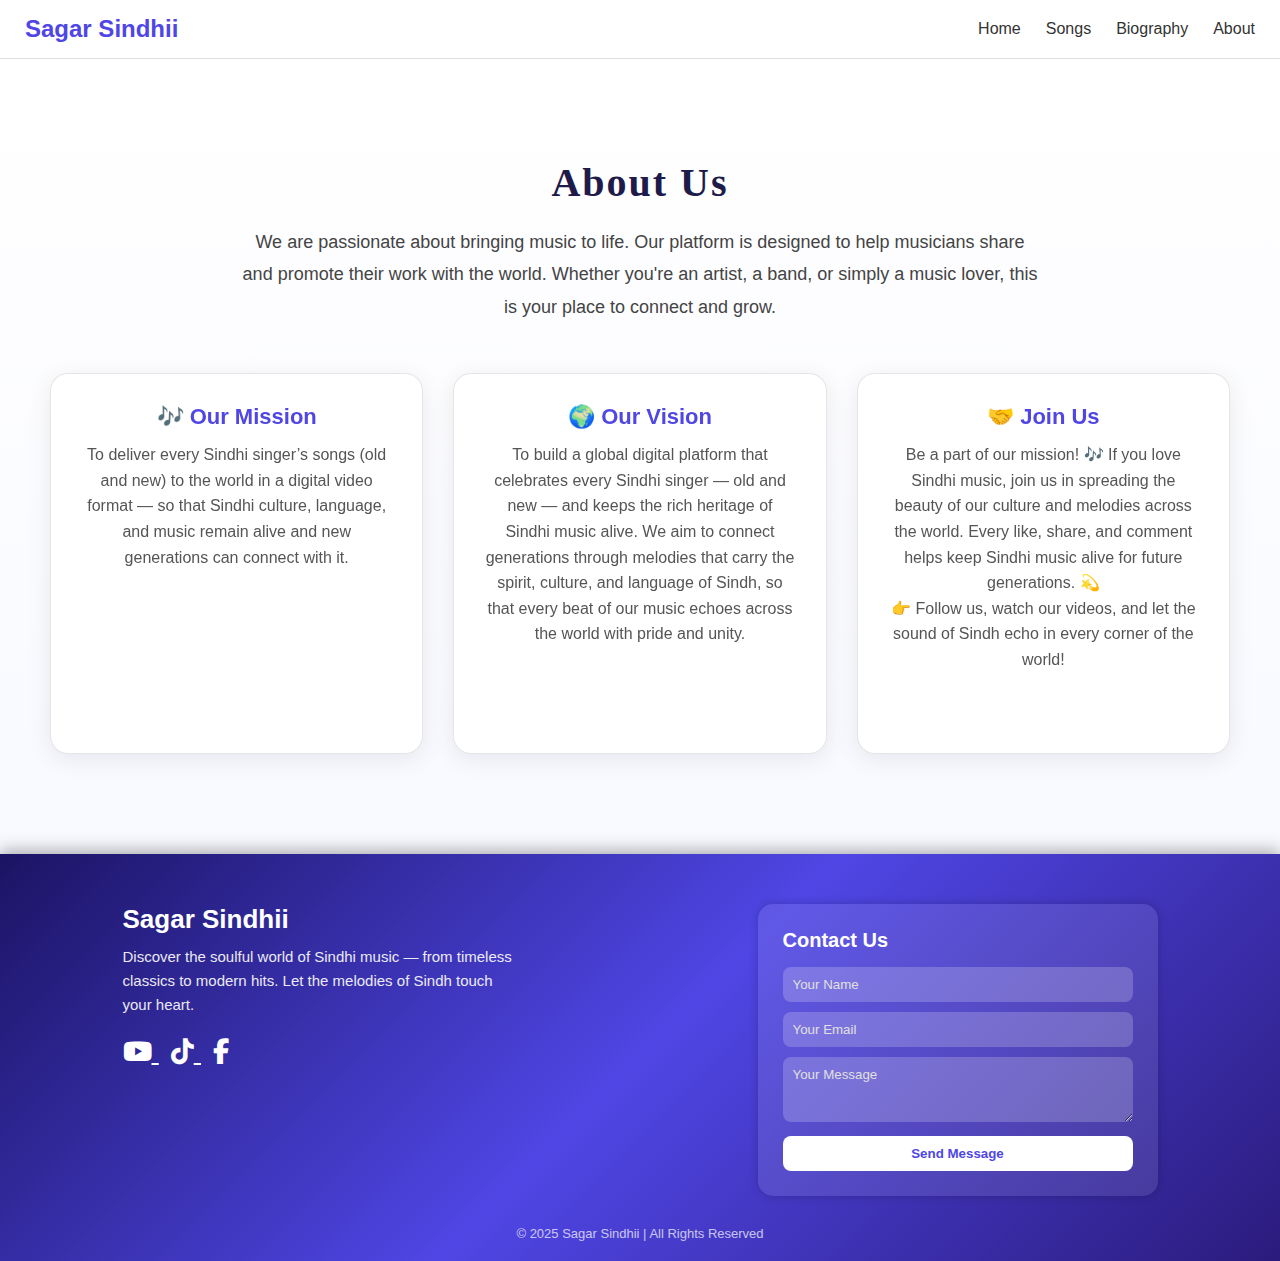
<file: About Us.html>
<!DOCTYPE html>

<head>
  <meta charset="UTF-8">
  <meta name="viewport" content="width=device-width, initial-scale=1.0">
  <title>Music Landing Page</title>
  <link rel="stylesheet" href="about.css">
  <link rel="stylesheet" href="https://cdnjs.cloudflare.com/ajax/libs/font-awesome/4.7.0/css/font-awesome.min.css">
  <link rel="stylesheet" href="https://cdnjs.cloudflare.com/ajax/libs/font-awesome/6.5.0/css/all.min.css">
</head>

<body>

  <header class="header">
    <div class="logo">Sagar Sindhii</div>
    <nav class="navbar">
      <a href="index.html">Home</a>
      <a href="Songs.html">Songs</a>
      <a href="biography.html">Biography</a>
      <a href="About Us.html">About</a>
    </nav>
    <button class="menu-btn" onclick="document.querySelector('.navbar').classList.toggle('active')">☰</button>
  </header>

  <section class="about" id="about">
    <div class="container">
      <h2>About Us</h2>
      <p>
        We are passionate about bringing music to life. Our platform is designed
        to help musicians share and promote their work with the world. Whether
        you're an artist, a band, or simply a music lover, this is your place to
        connect and grow.
      </p>
      <div class="about-grid">
        <div class="about-item">
          <h3>🎶 Our Mission</h3>
          <p>
            To deliver every Sindhi singer’s songs (old and new) to the world in a digital video format — so that Sindhi
            culture, language, and music remain alive and new generations can connect with it.
          </p>
        </div>
        <div class="about-item">
          <h3>🌍 Our Vision</h3>
          <p>
            To build a global digital platform that celebrates every Sindhi singer — old and new — and keeps the rich
            heritage of Sindhi music alive. We aim to connect generations through melodies that carry the spirit,
            culture, and language of Sindh, so that every beat of our music echoes across the world with pride and
            unity.
          </p>
        </div>
        <div class="about-item">
          <h3>🤝 Join Us</h3>
          <p>
            Be a part of our mission! 🎶
            If you love Sindhi music, join us in spreading the beauty of our culture and melodies across the world.
            Every like, share, and comment helps keep Sindhi music alive for future generations. 💫
            <br>
            👉 Follow us, watch our videos, and let the sound of Sindh echo in every corner of the world!
          </p>
        </div>
      </div>
    </div>
  </section>

  <footer class="footer">
    <div class="footer-container">

      <div class="footer-about">
        <h2 class="footer-title">Sagar Sindhii</h2>
        <p class="footer-text">
          Discover the soulful world of Sindhi music — from timeless classics to modern hits.
          Let the melodies of Sindh touch your heart.
        </p>

        <div class="social-icons">
          <a href="https://www.youtube.com/@manzoorsakhiranisongs" target="_blank" class="youtube" title="YouTube">
            <i class="fa-brands fa-youtube"></i>
          </a>
          <a href="https://www.tiktok.com/@hanifabbasiofficial" target="_blank" class="tiktok" title="TikTok">
            <i class="fa-brands fa-tiktok"></i>
          </a>
          <a href="https://www.facebook.com/finah549" target="_blank" class="facebook" title="Facebook">
            <i class="fa-brands fa-facebook-f"></i>
          </a>
        </div>
      </div>

      <div class="footer-contact">
        <h3>Contact Us</h3>
        <form id="contact-form">
          <input type="text" name="name" placeholder="Your Name" required>
          <input type="email" name="email" placeholder="Your Email" required>
          <textarea name="message" placeholder="Your Message" rows="3" required></textarea>
          <button type="submit" id="submit-bt">Send Message</button>
        </form>
      </div>
    </div>
    <p class="footer-copy">© 2025 Sagar Sindhii | All Rights Reserved</p>
    <div id="popup" class="popup">
      <div class="popup-content">
        <p id="popup-message">Sending...</p>
      </div>
    </div>
  </footer>

  <script>
    const form = document.getElementById('contact-form');
    const popup = document.getElementById('popup');
    const popupMessage = document.getElementById('popup-message');

    form.addEventListener('submit', function (e) {
      e.preventDefault();

      popup.style.display = 'flex';
      popupMessage.textContent = 'Sending...';

      setTimeout(() => {
        popupMessage.textContent = 'Message sent successfully!';
        setTimeout(() => {
          popup.style.display = 'none';
          form.reset();
        }, 3000);
      }, 2000);
    });
  </script>
  <script src="script.js"></script>

  </html>
</file>
<file: about.css>
* {
  margin: 0;
  padding: 0;
  box-sizing: border-box;
  font-family: "Poppins", sans-serif;
  scroll-behavior: smooth;
}

body {
  color: #222;
  background: linear-gradient(180deg, #ffffff, #f7f8fc, #eceef5);
  min-height: 100vh;
  overflow-x: hidden;
}

.header {
  display: flex;
  justify-content: space-between;
  align-items: center;
  padding: 15px 25px;
  background: #fff;
  border-bottom: 1px solid #ddd;
  position: sticky;
  top: 0;
  z-index: 1000;
}

.logo {
  font-size: 24px;
  font-weight: bold;
  color: #4f46e5;
}

.navbar {
  display: flex;
  gap: 25px;
}

.navbar a {
  text-decoration: none;
  color: #333;
  font-weight: 500;
  transition: color 0.3s ease;
}

.navbar a:hover {
  color: #4f46e5;
}

.menu-btn {
  display: none;
  font-size: 22px;
  border: none;
  background: none;
  cursor: pointer;
}

.account {
  font-size: 14px;
  cursor: pointer;
}

.about {
  color: #111;
  padding: 100px 50px;
  text-align: center;
  background: linear-gradient(180deg, #ffffff, #f8f9ff);
  animation: fadeIn 1s ease-in-out;
}

.about h2 {
  font-size: 40px;
  margin-bottom: 20px;
  color: #1e1b4b;
  font-family: "Playfair Display", serif;
  letter-spacing: 2px;
}

.about p {
  font-size: 18px;
  max-width: 800px;
  margin: 0 auto 50px auto;
  line-height: 1.8;
  color: #444;
}

.about-grid {
  display: grid;
  grid-template-columns: repeat(auto-fit, minmax(280px, 1fr));
  gap: 30px;
  justify-content: center;
}

.about-item {
  background: rgba(255, 255, 255, 0.9);
  backdrop-filter: blur(10px);
  border-radius: 18px;
  padding: 30px;
  transition: all 0.4s ease;
  border: 1px solid rgba(0, 0, 0, 0.1);
  box-shadow: 0 5px 25px rgba(0, 0, 0, 0.08);
}

.about-item:hover {
  transform: translateY(-10px);
  box-shadow: 0 15px 30px rgba(79, 70, 229, 0.15);
  border-color: rgba(79, 70, 229, 0.3);
}

.about-item h3 {
  color: #4f46e5;
  margin-bottom: 12px;
  font-weight: 600;
  font-size: 22px;
}

.about-item p {
  font-size: 16px;
  line-height: 1.6;
  color: #555;
}

.footer {
  background: linear-gradient(135deg, #1b1464, #4f46e5, #2b1b7d);
  color: white;
  padding: 50px 20px 20px;
  font-family: "Poppins", sans-serif;
  box-shadow: 0 -4px 15px rgba(0, 0, 0, 0.3);
}

.footer-container {
  display: flex;
  flex-wrap: wrap;
  justify-content: space-around;
  align-items: flex-start;
  gap: 30px;
}

.footer-about {
  flex: 1;
  min-width: 280px;
  max-width: 400px;
  text-align: left;
}

.footer-title {
  font-size: 26px;
  font-weight: 700;
  margin-bottom: 10px;
}

.footer-text {
  font-size: 15px;
  line-height: 1.6;
  opacity: 0.9;
  margin-bottom: 20px;
}

.social-icons {
  margin-top: 10px;
}

.social-icons a {
  color: white;
  margin-right: 12px;
  font-size: 26px;
  transition: all 0.3s ease;
}

.social-icons a:hover {
  transform: scale(1.2);
  text-shadow: 0 0 10px currentColor;
}

.social-icons a.youtube:hover {
  color: #ff0000;
}
.social-icons a.tiktok:hover {
  color: #00f2ea;
}
.social-icons a.facebook:hover {
  color: #1877f2;
}

.footer-contact {
  flex: 1;
  min-width: 280px;
  max-width: 400px;
  background: rgba(255, 255, 255, 0.1);
  padding: 25px;
  border-radius: 15px;
  text-align: left;
  box-shadow: 0 0 10px rgba(0, 0, 0, 0.2);
}

.footer-contact h3 {
  margin-bottom: 15px;
  font-size: 20px;
  font-weight: 600;
}

.footer-contact form input,
.footer-contact form textarea {
  width: 100%;
  padding: 10px;
  margin-bottom: 10px;
  border: none;
  border-radius: 8px;
  outline: none;
  background: rgba(255, 255, 255, 0.2);
  color: white;
}

.footer-contact form input::placeholder,
.footer-contact form textarea::placeholder {
  color: #e0e0e0;
}

.footer-contact form button {
  width: 100%;
  padding: 10px;
  background: white;
  color: #4f46e5;
  border: none;
  border-radius: 8px;
  cursor: pointer;
  font-weight: 600;
  transition: 0.3s;
}

.footer-contact form button:hover {
  background: #4f46e5;
  color: white;
  box-shadow: 0 0 10px #fff;
}

.footer-copy {
  text-align: center;
  margin-top: 30px;
  font-size: 13px;
  opacity: 0.7;
}

  
.popup {
  display: none;
  position: fixed;
  top:0; left:0;
  width:100%; height:100%;
  background: rgba(0,0,0,0.5);
  justify-content: center;
  align-items: center;
  z-index: 9999;
}

.popup-content {
  background: #fff;
  color: black;
  padding: 20px 30px;
  border-radius: 8px;
  font-size: 16px;
  font-weight: bold;
  text-align: center;
}


@media (max-width: 1024px) {
  .about {
    padding: 80px 40px;
  }
  .about h2 {
    font-size: 34px;
  }
}

@media (max-width: 768px) {
  .menu-btn {
    display: block;
  }

  .navbar {
    display: none;
    flex-direction: column;
    position: absolute;
    top: 65px;
    right: 15px;
    background: #fff;
    padding: 15px;
    border-radius: 10px;
    box-shadow: 0 3px 6px rgba(0, 0, 0, 0.1);
  }

  .navbar.active {
    display: flex;
  }

  .navbar a {
    padding: 10px 0;
  }

  .about {
    padding: 60px 20px;
  }

  .about h2 {
    font-size: 28px;
  }

  .about p {
    font-size: 16px;
  }

  .footer-container {
    flex-direction: column;
    align-items: center;
    text-align: center;
  }

  .footer-about,
  .footer-contact {
    text-align: center;
  }
}

@keyframes fadeIn {
  from {
    opacity: 0;
    transform: translateY(30px);
  }
  to {
    opacity: 1;
    transform: translateY(0);
  }
}
</file>
